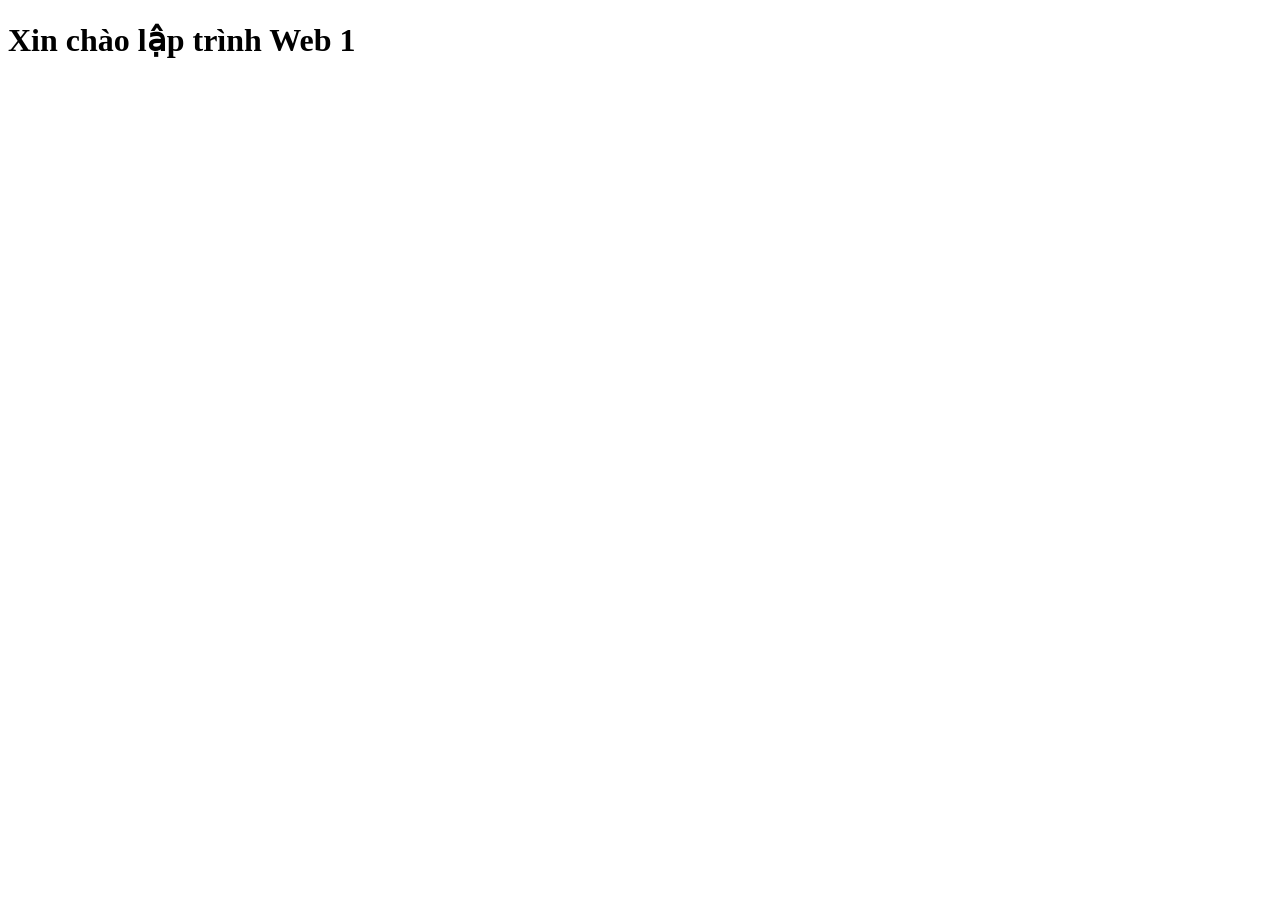
<file: beststore/src/main/resources/static/index.html>
<!DOCTYPE html>
<html lang="en">
<head>
    <meta charset="UTF-8">
    <meta name="viewport" content="width=device-width, initial-scale=1.0">
    <title>Document</title>
</head>
<body>
    <h1>  Xin chào lập trình Web 1</h1>
</body>
</html>
</file>
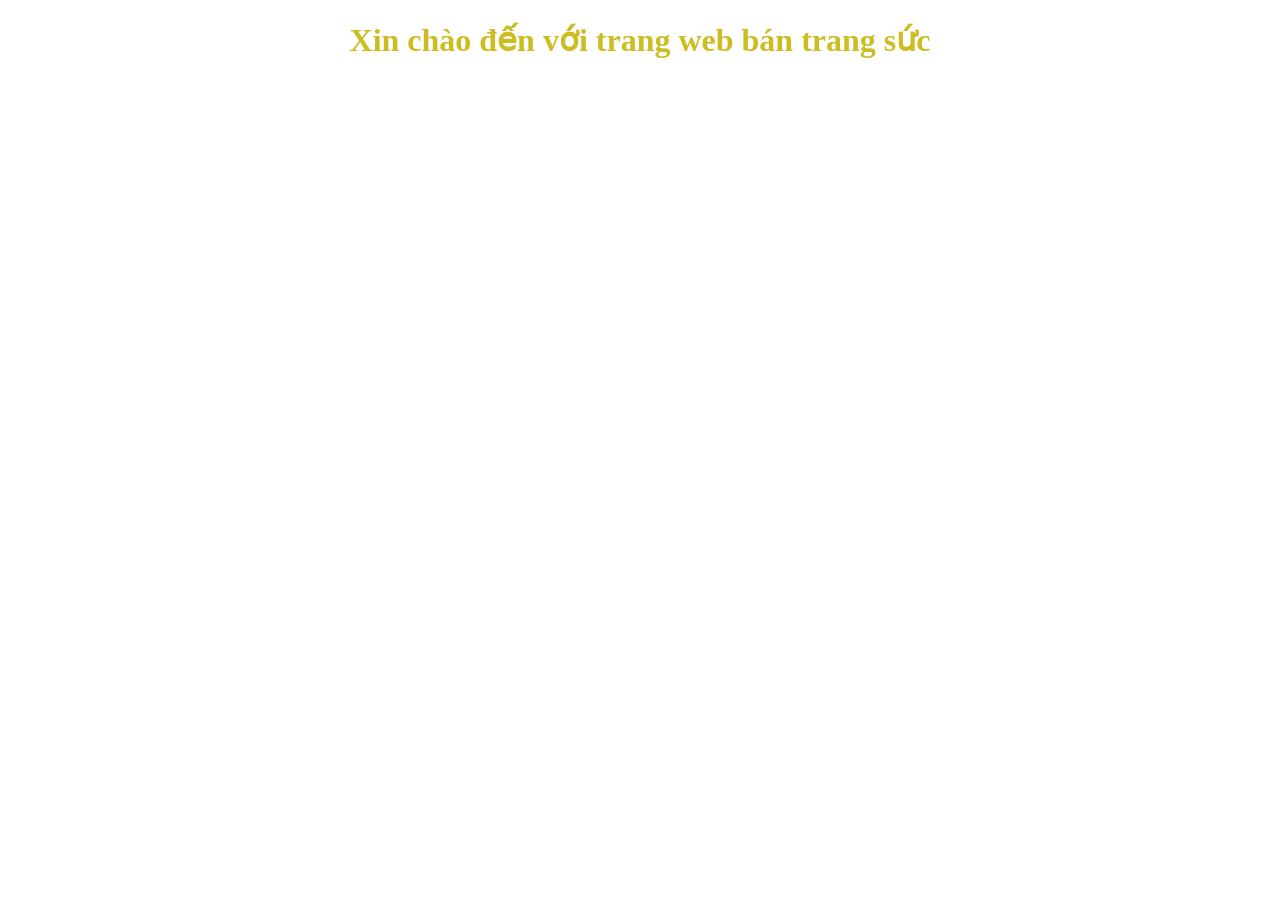
<file: dajewelry_cuoiky/src/main/resources/static/index.html>
<!DOCTYPE html>
<html lang="en">
<head>
    <meta charset="UTF-8">
    <title>Trang chủ</title>

</head>
<body>
    <h1 align="center" style="color: #ccbd23">Xin chào đến với trang web bán trang sức</h1>
</body>
</html>
</file>
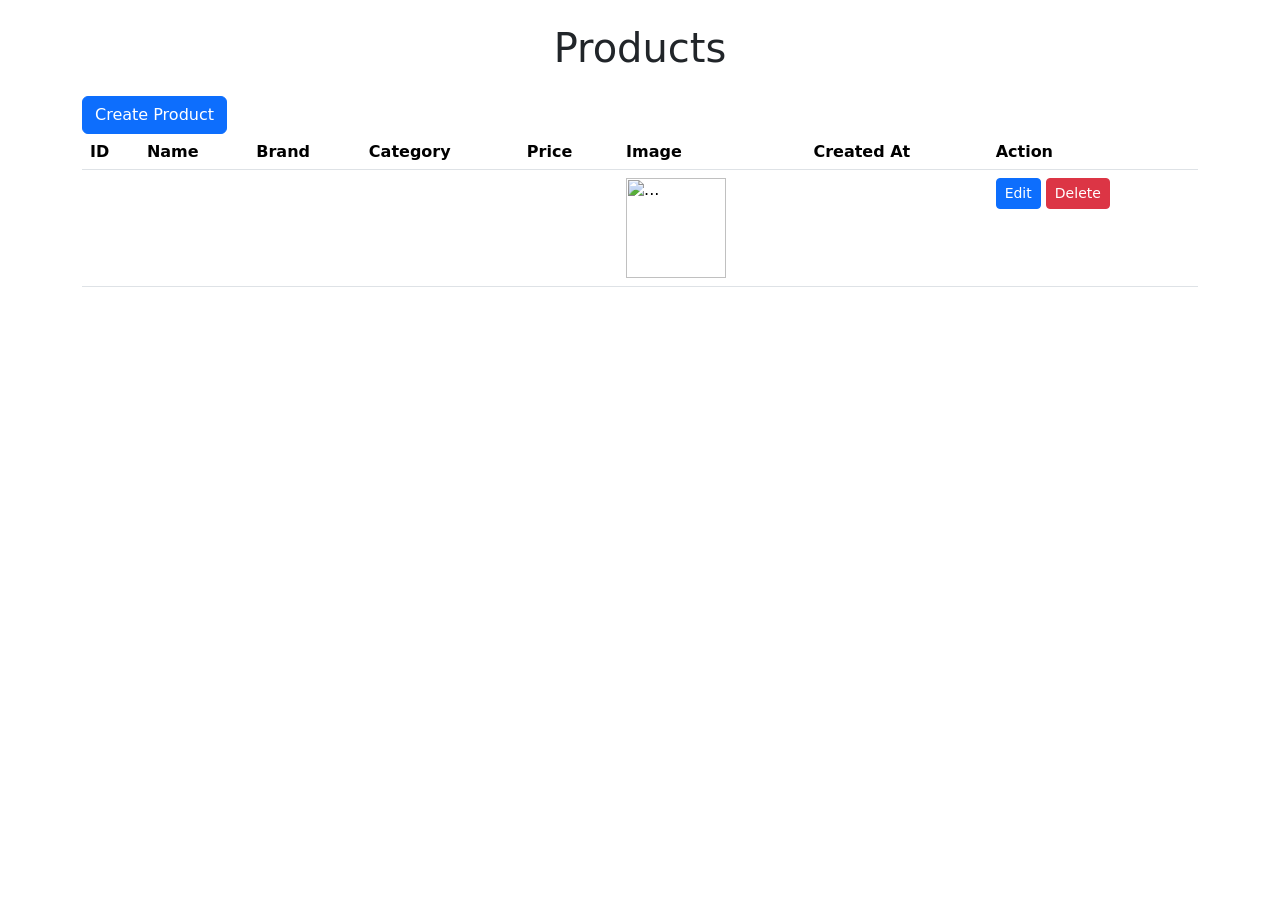
<file: beststore/src/main/resources/templates/products/index.html>
<html lang="en">
<head>
   <meta charset="utf-8">
   <meta name="viewport" content="width=device-width, initial-scale=1">
   <title>Products demo</title>
   <link href="https://cdn.jsdelivr.net/npm/bootstrap@5.3.3/dist/css/bootstrap.min.css" rel="stylesheet" integrity="sha384-QWTKZyjpPEjISv5WaRU9OFeRpok6YctnYmDr5pNlyT2bRjXh0JMhjY6hW+ALEwIH" crossorigin="anonymous">
</head>
<body>
<div class="container">
   <h1 class="text-center my-4">Products</h1>
   <a class="btn btn-primary" href="/products/create">Create Product</a>


   <table class="table">
       <thead>
       <tr>
           <th>ID</th>
           <th>Name</th>
           <th>Brand</th>
           <th>Category</th>
           <th>Price</th>
           <th>Image</th>
           <th>Created At</th>
           <th>Action</th>
       </tr>
       </thead>
       <tbody>
       <tr th:each="product : ${products}">
           <td th:text = "${product.id}"></td>
           <td th:text = "${product.name}"></td>
           <td th:text = "${product.brand}"></td>
           <td th:text = "${product.category}"></td>
           <td th:text = "@{${product.price} + '$'}"></td>
           <td>
               <img th:src="@{'/images/' + ${product.imageFilename}}" alt="..." width="100">
           </td>
           <td th:text="${product.createdAt.toString().substring(0, 10)}"></td>
           <td style="white-space: nowrap">
               <a class="btn btn-primary btn-sm" th:hrf="@{/products/edit(id=${product.id})}">Edit</a>
               <a class="btn btn-danger btn-sm" th:hrf="@{/products/edit(id=${product.id})}"  onclick="return confirm('Are you sure?')">Delete</a>
           </td>
       </tr>
       </tbody>
   </table>
</div>
<script src="https://cdn.jsdelivr.net/npm/bootstrap@5.3.3/dist/js/bootstrap.bundle.min.js" integrity="sha384-YvpcrYf0tY3lHB60NNkmXc5s9fDVZLESaAA55NDzOxhy9GkcIdslK1eN7N6jIeHz" crossorigin="anonymous"></script>

</body>
</html>
</file>
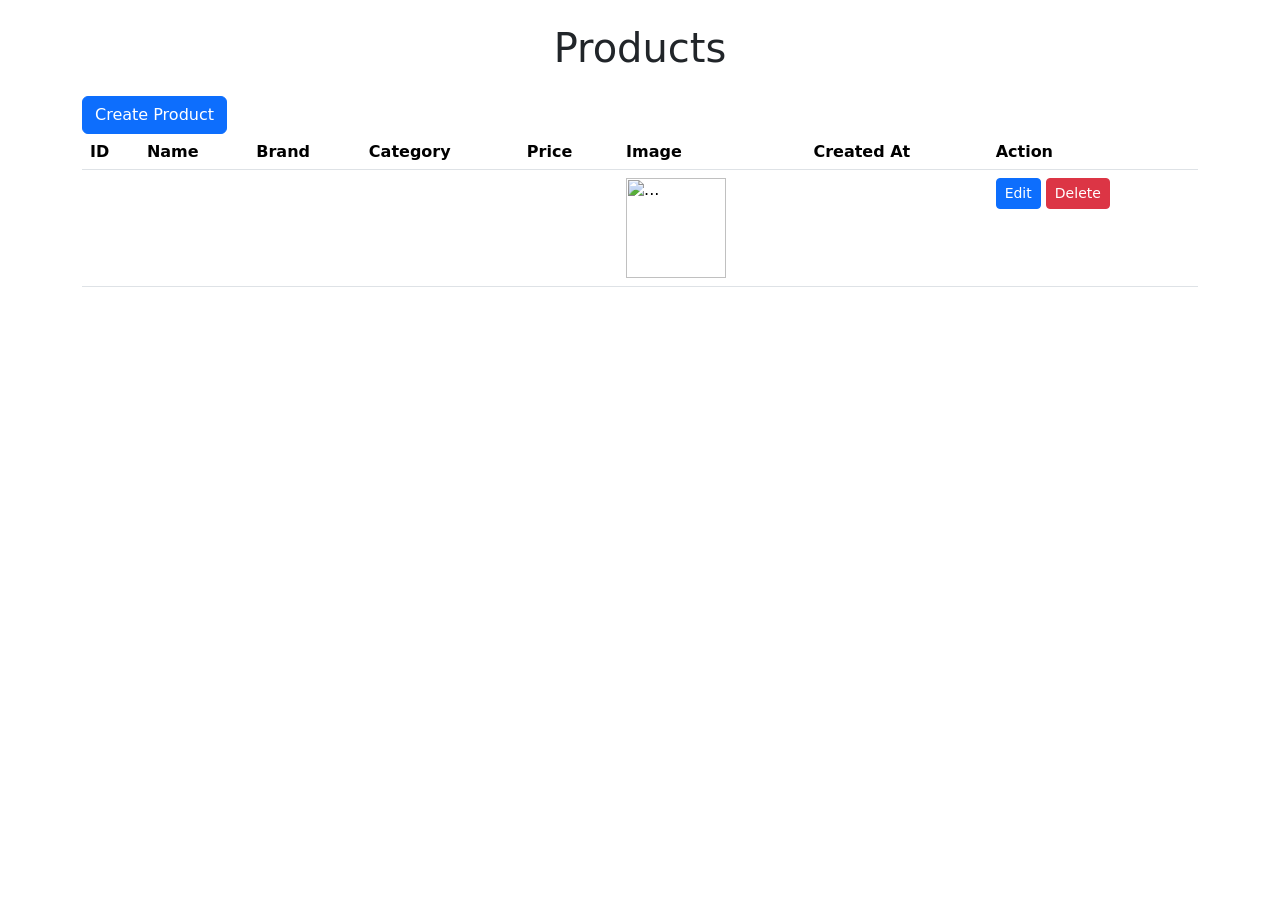
<file: beststore/beststore/src/main/resources/templates/products/index.html>
<html lang="en">
<head>
   <meta charset="utf-8">
   <meta name="viewport" content="width=device-width, initial-scale=1">
   <title>Products demo</title>
   <link href="https://cdn.jsdelivr.net/npm/bootstrap@5.3.3/dist/css/bootstrap.min.css" rel="stylesheet" integrity="sha384-QWTKZyjpPEjISv5WaRU9OFeRpok6YctnYmDr5pNlyT2bRjXh0JMhjY6hW+ALEwIH" crossorigin="anonymous">
</head>
<body>
<div class="container">
   <h1 class="text-center my-4">Products</h1>
   <a class="btn btn-primary" href="/products/create">Create Product</a>


   <table class="table">
       <thead>
       <tr>
           <th>ID</th>
           <th>Name</th>
           <th>Brand</th>
           <th>Category</th>
           <th>Price</th>
           <th>Image</th>
           <th>Created At</th>
           <th>Action</th>
       </tr>
       </thead>
       <tbody>
       <tr th:each="product : ${products}">
           <td th:text = "${product.id}"></td>
           <td th:text = "${product.name}"></td>
           <td th:text = "${product.brand}"></td>
           <td th:text = "${product.category}"></td>
           <td th:text = "@{${product.price} + '$'}"></td>
           <td>
               <img th:src="@{'/images/' + ${product.imageFilename}}" alt="..." width="100">
           </td>
           <td th:text="${product.createdAt.toString().substring(0, 10)}"></td>
           <td style="white-space: nowrap">
               <a class="btn btn-primary btn-sm" th:hrf="@{/products/edit(id=${product.id})}">Edit</a>
               <a class="btn btn-danger btn-sm" th:hrf="@{/products/edit(id=${product.id})}"  onclick="return comfirm('Are you sure?')">Delete</a>
           </td>
       </tr>
       </tbody>
   </table>
</div>
<script src="https://cdn.jsdelivr.net/npm/bootstrap@5.3.3/dist/js/bootstrap.bundle.min.js" integrity="sha384-YvpcrYf0tY3lHB60NNkmXc5s9fDVZLESaAA55NDzOxhy9GkcIdslK1eN7N6jIeHz" crossorigin="anonymous"></script>

</body>
</html>
</file>
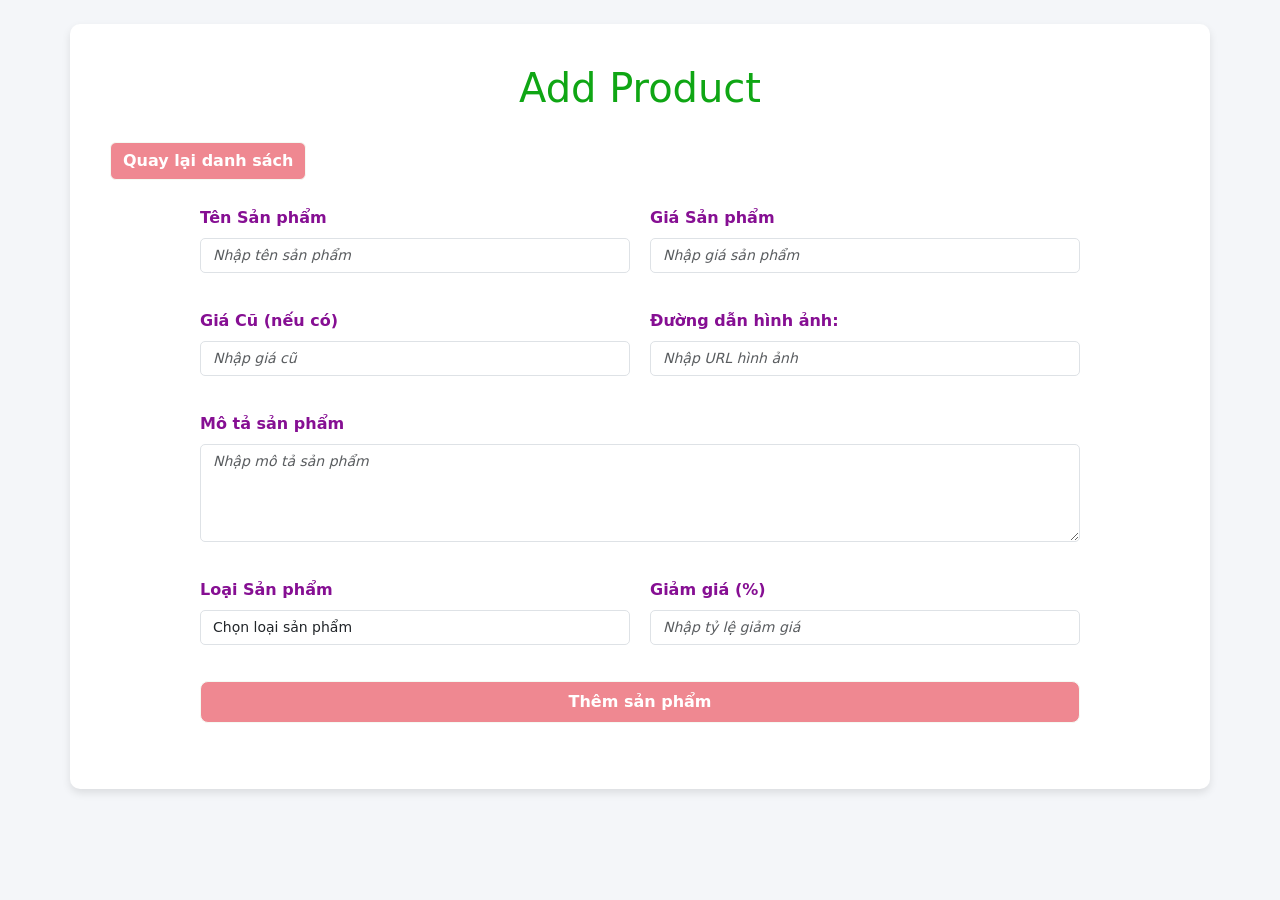
<file: dajewelry_cuoiky/src/main/resources/templates/jewelry/admin_add_product.html>
<!DOCTYPE html>
<html xmlns:th="http://www.thymeleaf.org">
<head>
    <title>Thêm Sản phẩm</title>
    <meta charset="UTF-8">
    <link href="https://cdn.jsdelivr.net/npm/bootstrap@5.3.0-alpha1/dist/css/bootstrap.min.css" rel="stylesheet" />
    <style>
        body {
            background-color: #f4f6f9;
        }

        .container {
            background-color: #ffffff;
            padding: 40px;
            border-radius: 10px;
            box-shadow: 0 4px 8px rgba(0, 0, 0, 0.1);
        }



        .btn-secondary, .btn-primary {
            background-color: #ef8891;
            border-color: #f4faf3;
            color: white;
            font-weight: bold;
        }

        .btn-secondary:hover, .btn-primary:hover {
            background-color: #0fa614;
            border-color: #004085;
            color: white;
        }

        .form-label {
            font-weight: bold;
            color: #860f93;
        }

        .form-control {
            border-radius: 5px;
            box-shadow: none;
            font-size: 14px;
        }

        .form-control:focus {
            border-color: #fb99a2;
            box-shadow: 0 0 0 0.25rem rgb(227, 195, 198);
        }

        .form-control::placeholder {
            font-style: italic;
        }

        .btn-lg {
            font-size: 16px;
            font-weight: bold;
        }

        /* Giới hạn chiều rộng của form */
        .row {
            max-width: 900px;
            margin: 0 auto;
        }

        /* Padding cho các cột trong form */
        .col-md-6.mb-3, .col-md-12.mb-3 {
            padding: 10px;
        }


        .form-control:hover {
            border-color: #f46674;
        }
    </style>
</head>
<body>
<div class="container mt-4">
    <h1 class="text-center" style="margin-bottom: 30px; color: #0fa614">Add Product</h1>
    <a th:href="@{/admin/products}" class="btn btn-secondary mb-3">Quay lại danh sách</a>

    <!-- Form Thêm Sản phẩm -->
    <form th:action="@{/admin/product/save}" th:object="${product}" method="post" enctype="multipart/form-data">
        <div class="row">
            <div class="col-md-6 mb-3">
                <label for="name" class="form-label">Tên Sản phẩm</label>
                <input type="text" id="name" th:field="*{name}" class="form-control" placeholder="Nhập tên sản phẩm" required>
            </div>

            <div class="col-md-6 mb-3">
                <label for="price" class="form-label">Giá Sản phẩm</label>
                <input type="number" id="price" th:field="*{price}" class="form-control" placeholder="Nhập giá sản phẩm" required>
            </div>

            <div class="col-md-6 mb-3">
                <label for="price2" class="form-label">Giá Cũ (nếu có)</label>
                <input type="number" id="price2" th:field="*{price2}" class="form-control" placeholder="Nhập giá cũ" >
            </div>

            <div class="col-md-6 mb-3">
                <label for="imageFilename" class="form-label">Đường dẫn hình ảnh:</label>
                <input type="text" id="imageFilename" th:field="*{imageFilename}" class="form-control" placeholder="Nhập URL hình ảnh" required>
            </div>

            <div class="col-md-12 mb-3">
                <label for="description" class="form-label">Mô tả sản phẩm</label>
                <textarea id="description" th:field="*{description}" class="form-control" rows="4" placeholder="Nhập mô tả sản phẩm" required></textarea>
            </div>

            <div class="col-md-6 mb-3">
                <label for="phanloai" class="form-label">Loại Sản phẩm</label>
                <select id="phanloai" th:field="*{phanloai}" class="form-control" required>
                    <option value="" disabled selected>Chọn loại sản phẩm</option>
                    <option value="Necklace">Necklace</option>
                    <option value="Ring">Ring</option>
                    <option value="Bracelet">Bracelet</option>
                    <option value="Brooch">Brooch</option>
                    <option value="Earrings">Earrings</option>
                </select>
            </div>

            <div class="col-md-6 mb-3">
                <label for="precent" class="form-label">Giảm giá (%)</label>
                <input type="number" id="precent" th:field="*{precent}" class="form-control" placeholder="Nhập tỷ lệ giảm giá" required>
            </div>

            <div class="col-md-12 mb-3">
                <button type="submit" class="btn btn-primary btn-lg w-100">Thêm sản phẩm</button>
            </div>
        </div>
    </form>
    <!-- End Form Thêm Sản phẩm -->
</div>

<script src="https://cdn.jsdelivr.net/npm/bootstrap@5.3.0-alpha1/dist/js/bootstrap.bundle.min.js"></script>
</body>
</html>
</file>
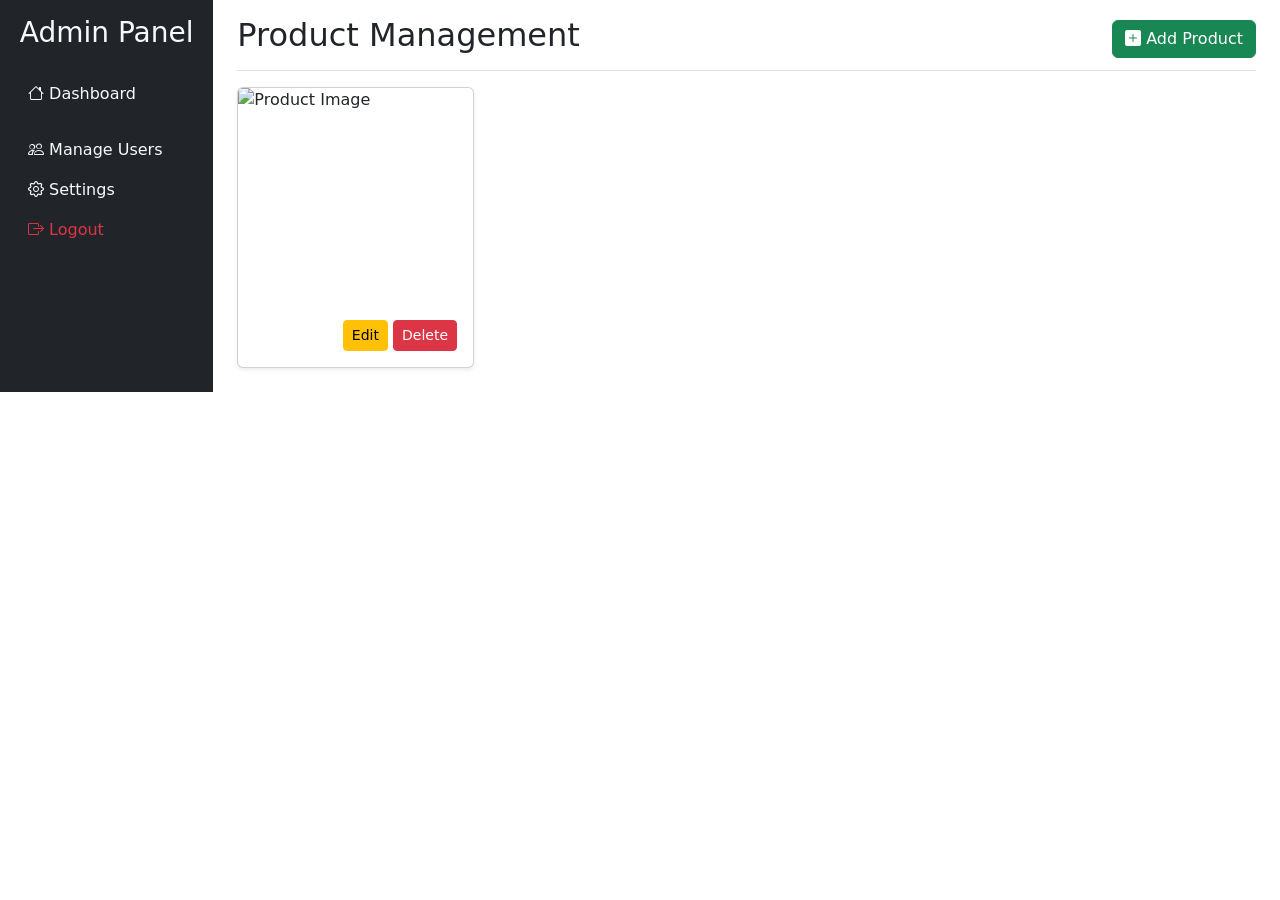
<file: dajewelry_cuoiky/src/main/resources/templates/jewelry/adminProducts.html>
<!DOCTYPE html>
<html xmlns:th="http://www.thymeleaf.org">
<head>
  <title>Admin Dashboard</title>
  <meta charset="UTF-8">
  <link href="https://cdn.jsdelivr.net/npm/bootstrap@5.3.3/dist/css/bootstrap.min.css" rel="stylesheet" integrity="sha384-QWTKZyjpPEjISv5WaRU9OFeRpok6YctnYmDr5pNlyT2bRjXh0JMhjY6hW+ALEwIH" crossorigin="anonymous">
  <link href="https://cdn.jsdelivr.net/npm/bootstrap-icons/font/bootstrap-icons.css" rel="stylesheet">
  <link rel="stylesheet" th:href="@{/css/style.css}">
  <link rel="stylesheet" th:href="@{/css/bootstrap.min.css}">
</head>
<body>
<div class="container-fluid">
  <div class="row">
    <!-- Sidebar Start -->
    <nav class="col-md-3 col-lg-2 d-md-block bg-dark text-light sidebar collapse">
      <div class="position-sticky">
        <h3 class="text-center py-3">Admin Panel</h3>
        <ul class="nav flex-column">
          <li class="nav-item">
            <a class="nav-link text-light" href="#">
              <i class="bi bi-house"></i> Dashboard
            </a>
          </li>
          <li class="nav-item">
            <a class="nav-link text-light" th:href="@{/admin/products}">
            </a>
          </li>
          <li class="nav-item">
            <a class="nav-link text-light" href="#">
              <i class="bi bi-people"></i> Manage Users
            </a>
          </li>
          <li class="nav-item">
            <a class="nav-link text-light" href="#">
              <i class="bi bi-gear"></i> Settings
            </a>
          </li>
          <li class="nav-item">
            <form th:action="@{/logout}" method="post">
              <button class="nav-link text-danger border-0 bg-transparent">
                <i class="bi bi-box-arrow-right"></i> Logout
              </button>
            </form>
          </li>
        </ul>
      </div>
    </nav>
    <!-- Sidebar End -->

    <!-- Main Content Start -->
    <main class="col-md-9 ms-sm-auto col-lg-10 px-md-4">
      <div class="d-flex justify-content-between flex-wrap flex-md-nowrap align-items-center pt-3 pb-2 mb-3 border-bottom">
        <h1 class="h2">Product Management</h1>
        <a href="/admin/product/add" class="btn btn-success">
          <i class="bi bi-plus-square-fill"></i> Add Product
        </a>
      </div>

      <!-- Products Grid -->
      <div class="row">
        <div class="col-md-4 col-lg-3 mb-4" th:each="pr : ${products}">
          <div class="card h-100 shadow-sm">
            <!-- Product Image -->
            <img th:src="@{'/images/' + ${pr.imageFilename}}" class="card-img-top" alt="Product Image" style="height: 200px; object-fit: cover;">

            <div class="card-body">
              <h5 class="card-title text-primary" th:text="${pr.name}"></h5>
              <p class="card-text text-muted" th:text="${pr.description}"></p>

              <div class="d-flex justify-content-between align-items-center">
                <div>
                  <strong th:text="${pr.price + '$'}"></strong>
                  <span class="text-muted text-decoration-line-through" th:text="${pr.price2 + '$'}"></span>
                </div>
                <div>
                  <a th:href="@{/admin/product/edit/{id}(id=${pr.id})}" class="btn btn-warning btn-sm">
                    Edit
                  </a>
                  <a th:href="@{/admin/product/delete/{id}(id=${pr.id})}" class="btn btn-danger btn-sm">
                    Delete
                  </a>
                </div>
              </div>
            </div>
          </div>
        </div>
      </div>
      <!-- End Products Grid -->
    </main>
    <!-- Main Content End -->
  </div>
</div>

<script src="https://cdn.jsdelivr.net/npm/bootstrap@5.3.3/dist/js/bootstrap.bundle.min.js" integrity="sha384-YvpcrYf0tY3lHB60NNkmXc5s9fDVZLESaAA55NDzOxhy9GkcIdslK1eN7N6jIeHz" crossorigin="anonymous"></script>
</body>
</html>
</file>
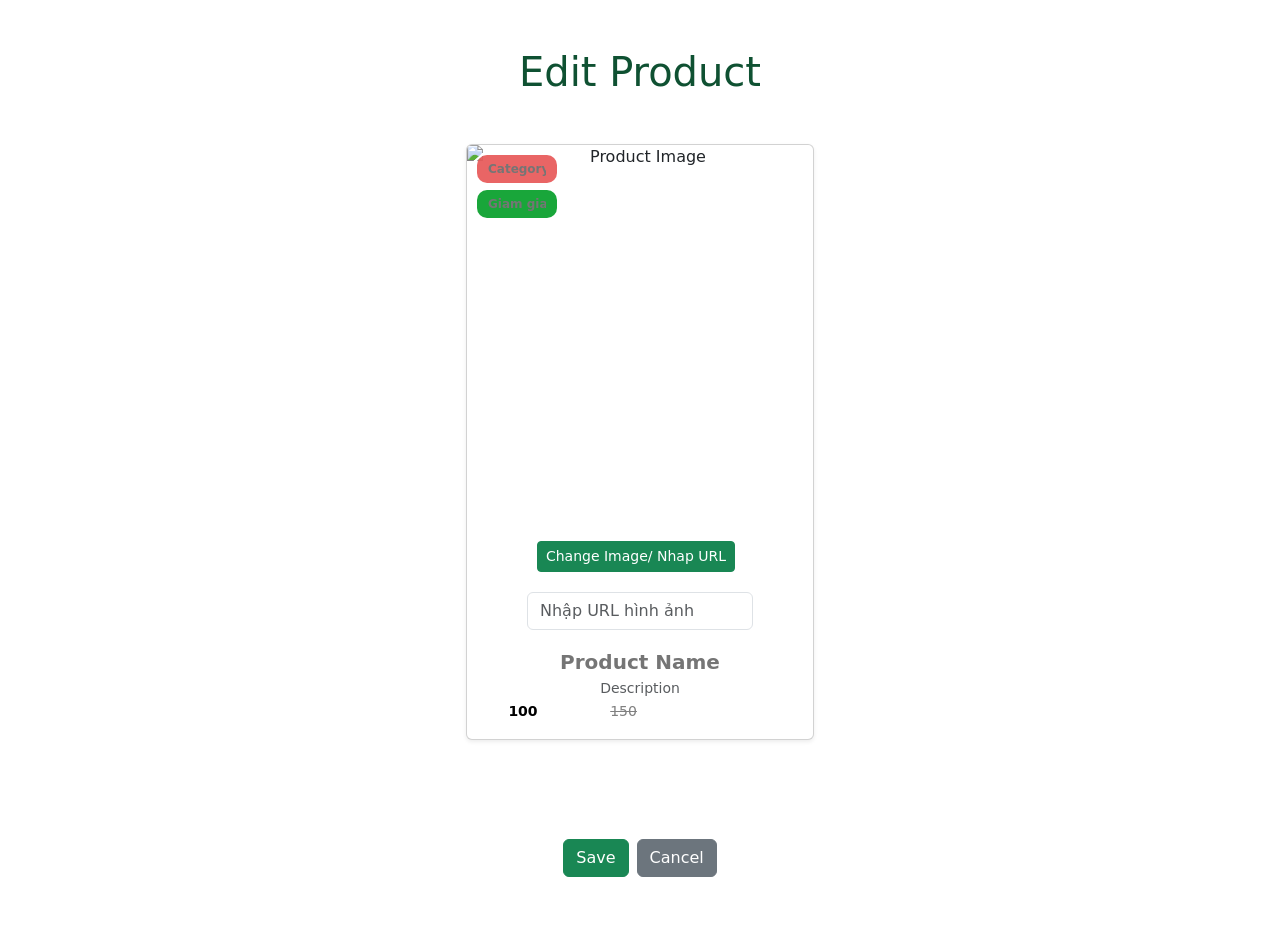
<file: dajewelry_cuoiky/src/main/resources/templates/jewelry/editProduct.html>
<!DOCTYPE html>
<html xmlns:th="http://www.thymeleaf.org" lang="en">
<head>
    <meta charset="UTF-8">
    <meta name="viewport" content="width=device-width, initial-scale=1.0">
    <title>Edit Product</title>
    <link href="https://cdn.jsdelivr.net/npm/bootstrap@5.3.3/dist/css/bootstrap.min.css" rel="stylesheet">
    <link href="https://cdn.jsdelivr.net/npm/bootstrap-icons/font/bootstrap-icons.css" rel="stylesheet">
    <style>
        .editable {
            border: none;
            background: transparent;
            color: var(--bs-primary);
            text-align: center;
            font-size: 1.25rem;
            font-weight: bold;
        }

        .editable:focus {
            outline: none;
            border-bottom: 2px solid var(--bs-primary);
        }

        /* New styles to overlay the category and discount over the image */
        .overlay-input {
            position: absolute;
            z-index: 2;
            top: 10px;
            font-size: 12px;
            font-weight: bold;
            padding: 5px 10px;
            border-radius: 10px;
            border: 1px solid transparent;
            color: white;
            cursor: text;
            width: 80px;
            height: 28px;
            text-align: center;
        }

        .category-overlay {
            background-color: rgba(232, 88, 88, 0.92);
            left: 10px;
        }

        .discount-overlay {
            background-color: #19a63a;
            top:45px;
            left : 10px;
        }

        /* Styling for image container to position the overlay input fields */
        .image-container {
            position: relative;
            display: inline-block;
        }

        .image-container img {
            width: 100%;
            height: 380px;
            object-fit: cover;
        }
        .row {
            /* Các thuộc tính CSS để căn giữa div */
            display: flex;
            justify-content: center;
            align-items: center;
            height: 75vh;
        }
    </style>
</head>
<body>
<div class="container my-5">

        <div class="card-body">
            <form th:action="@{/admin/product/update/{id}(id=${product.id})}" th:object="${product}" method="post" id="edit-form">
                <!-- Product display -->
                <div class="container my-5" >
                    <h1 class="text-center" style="color: #0f5132;">Edit Product</h1>
                    <div class="row" style="margin-top: 20px; "  >
                        <div class="col-md-4 " align="center">
                            <div class="card mb-4 shadow-sm">
                                <!-- Category and Discount overlays on the image -->
                                <div class="image-container">
                                    <!-- Category -->
                                    <input type="text"
                                           th:field="*{phanloai}"
                                           placeholder="Category"
                                           th:value="*{phanloai}"
                                           class="overlay-input category-overlay">

                                    <!-- Discount -->
                                    <input type="text"
                                           th:field="*{precent}"
                                           placeholder="Giam gia"
                                           th:value="*{precent}"
                                           class="overlay-input discount-overlay">

                                    <!-- Product Image -->
                                    <img id="productImage" class="card-img-top mx-auto d-block" th:src="@{'/images/' + ${product.imageFilename}}"
                                            alt="Product Image">
                                    <div class="d-flex justify-content-center align-items-center mt-3 ">
                                        <div class="text-center">
                                            <label for="imageFilename" class="btn btn-success btn-sm me-2">Change Image/ Nhap URL</label>
                                            <input type="text" id="imageFilename" th:field="*{imageFilename}" class="form-control" placeholder="Nhập URL hình ảnh" required style="margin-top: 20px;">
                                        </div>
                                    </div>

                            </div>

                                <div class="card-body">
                                    <!-- Product Name -->
                                    <input
                                            type="text"
                                            class="editable"
                                            th:field="*{name}"
                                            placeholder="Product Name"
                                            th:value="*{name}">

                                    <!-- Description -->
                                    <div
                                            class="card-text text-muted text-center"
                                            style="font-size: 14px; cursor: text;"
                                            contenteditable="true"
                                            onfocus="this.style.outline = 'none';"
                                            onblur="document.getElementById('description').value = this.textContent.trim();"
                                            th:text="*{description}">
                                        Description
                                    </div>
                                    <input type="hidden" id="description" name="description" th:field="*{description}">

                                    <div class="d-flex justify-content-between align-items-center">
                                        <div>
                                            <!-- Price -->
                                            <strong>
                                                <input type="text"
                                                       style="margin-right: 30px; font-size: 14px; font-weight: bold; border: none; background-color: transparent; color: black; width: 80px; text-align: center;outline: none"
                                                       th:field="*{price}"
                                                       value="100"
                                                       placeholder="$100">
                                            </strong>

                                            <!-- Old Price -->
                                            <input type="text"
                                                   style="text-decoration: line-through; font-size: 14px; border: none; background-color: transparent; color: gray; width: 50px; text-align: center;outline: none"
                                                   th:field="*{price2}"
                                                   value="150"
                                                   placeholder="$150">
                                        </div>
                                    </div>

                                </div>
                            </div>
                        </div>
                    </div>
                </div>
<!--                </div>-->

                <!-- Action buttons -->
                <div class="d-flex justify-content-center mt-4" style="margin-top: 40px">
                    <button type="submit" class="btn btn-success me-2">Save</button>
                    <a th:href="@{/admin/products}" class="btn btn-secondary">Cancel</a>
                </div>

            </form>

        </div>
    </div>
</div>
<script src="https://cdn.jsdelivr.net/npm/bootstrap@5.3.3/dist/js/bootstrap.bundle.min.js"></script>
</body>
</html>
</file>
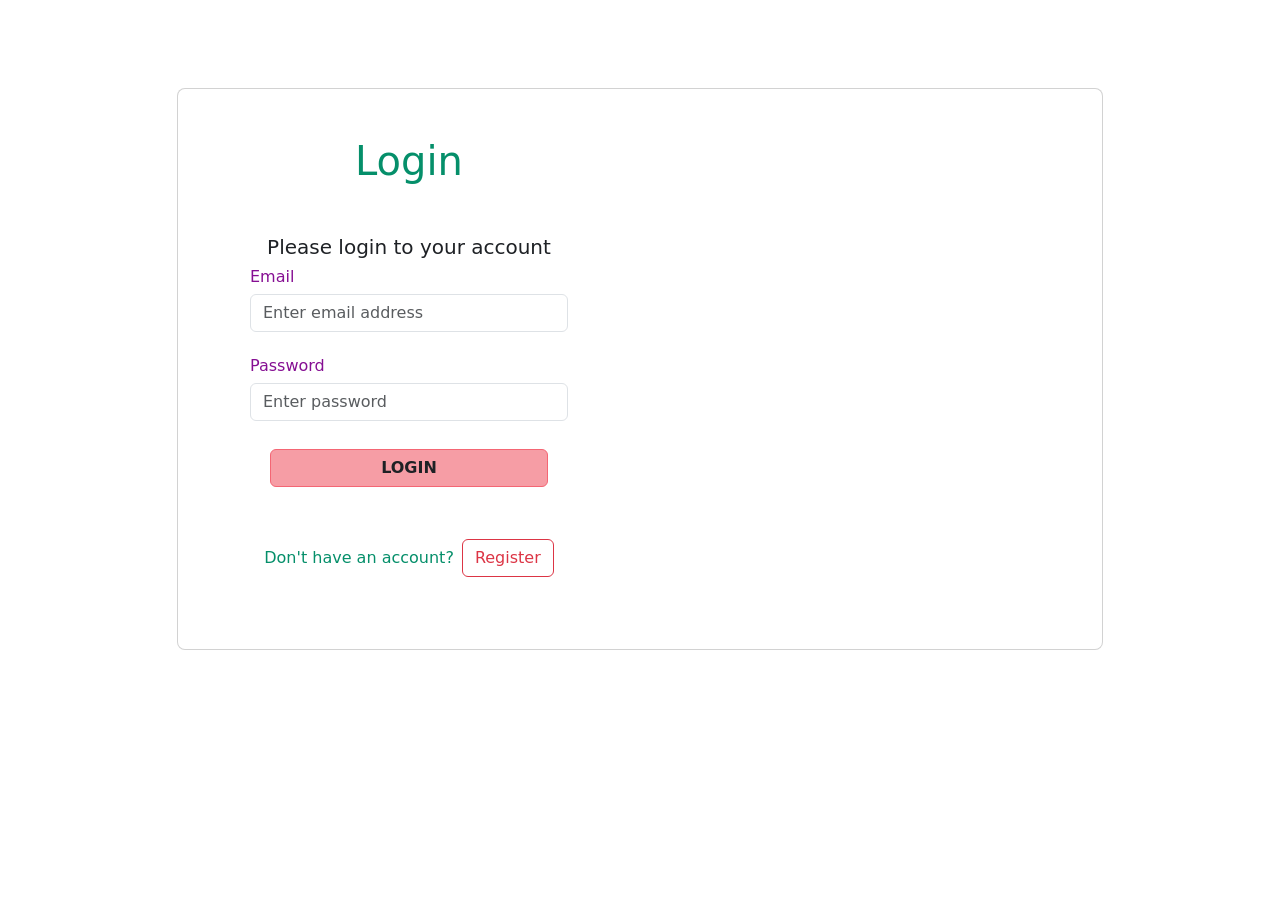
<file: dajewelry_cuoiky/src/main/resources/templates/jewelry/login.html>
<!DOCTYPE html>
<html lang="en"
      xmlns:th="http://www.thymeleaf.org"
>
<head>
    <meta charset="UTF-8">
    <title>Login</title>
    <link href="https://cdn.jsdelivr.net/npm/bootstrap@5.0.2/dist/css/bootstrap.min.css"
          rel="stylesheet"
          integrity="sha384-EVSTQN3/azprG1Anm3QDgpJLIm9Nao0Yz1ztcQTwFspd3yD65VohhpuuCOmLASjC"
          crossorigin="anonymous">
</head>
<body>

<section class="h-100 gradient-form" style="background-image: url('https://png.pngtree.com/thumb_back/fh260/back_our/20190621/ourmid/pngtree-taobao-jewelry-fresh-and-simple-gold-jewelry-poster-image_194638.jpg') ;background-size: cover; background-position: center; margin-top: 40px">
    <div class="container py-5 h-100">
        <div class="row d-flex justify-content-center align-items-center h-100">
            <div class="col-xl-10">
                <div class="card rounded-3 text-black">
                    <div class="row g-0">
                        <div class="col-lg-6">
                            <div class="card-body p-md-5 mx-md-4" style="color: #058f6a ; ">
                                <div class="text-center">
                                     <h1>Login</h1>
                                </div>

                                <form method="post"
                                      role="form"
                                      th:action="@{/login}"
                                      class="form-horizontal">
                                    <h5 style="margin-top: 50px; color: #1e2125" align="center">Please login to your account</h5>

                                    <div data-mdb-input-init class="form-outline mb-4">
                                        <h6 class="form-label" for="username" style="color: #860f93">Email</h6>
                                        <input type="text"
                                               id="username"
                                               name="username"
                                               class="form-control"
                                               placeholder="Enter email address"/>

                                    </div>

                                    <div data-mdb-input-init class="form-outline mb-4">
                                        <h6 class="form-label" for="password" style="color: #860f93">Password</h6>
                                        <input  type="password"
                                                id="password"
                                                name="password"
                                                class="form-control"
                                                placeholder="Enter password" />

                                    </div>

                                    <div class="text-break pt-1 mb-5 pb-1" style="margin-left: 20px; margin-right: 20px">
                                        <button type="submit" class="btn btn-danger w-100" style="background-color: #f69da5; border-color: #f46674;color: #1e2125">
                                            <strong>LOGIN</strong>
                                        </button>


                                    </div>

                                    <div class="d-flex align-items-center justify-content-center pb-4">
                                        <p class="mb-0 me-2">Don't have an account?</p>
                                        <a th:href="@{/register}">
                                            <button  type="button" data-mdb-button-init data-mdb-ripple-init class="btn btn-outline-danger">Register</button>
                                        </a>
                                    </div>

                                </form>

                            </div>
                        </div>
                        <div class="col-lg-6 d-flex align-items-center gradient-custom-2" style="background-image:url('https://vietnamdailytour.vn/wp-content/uploads/2022/08/cau-rong-da-nang.jpg');">

                        </div>
                    </div>
                </div>
            </div>
        </div>
    </div>
</section>
</body>
</html>
</file>
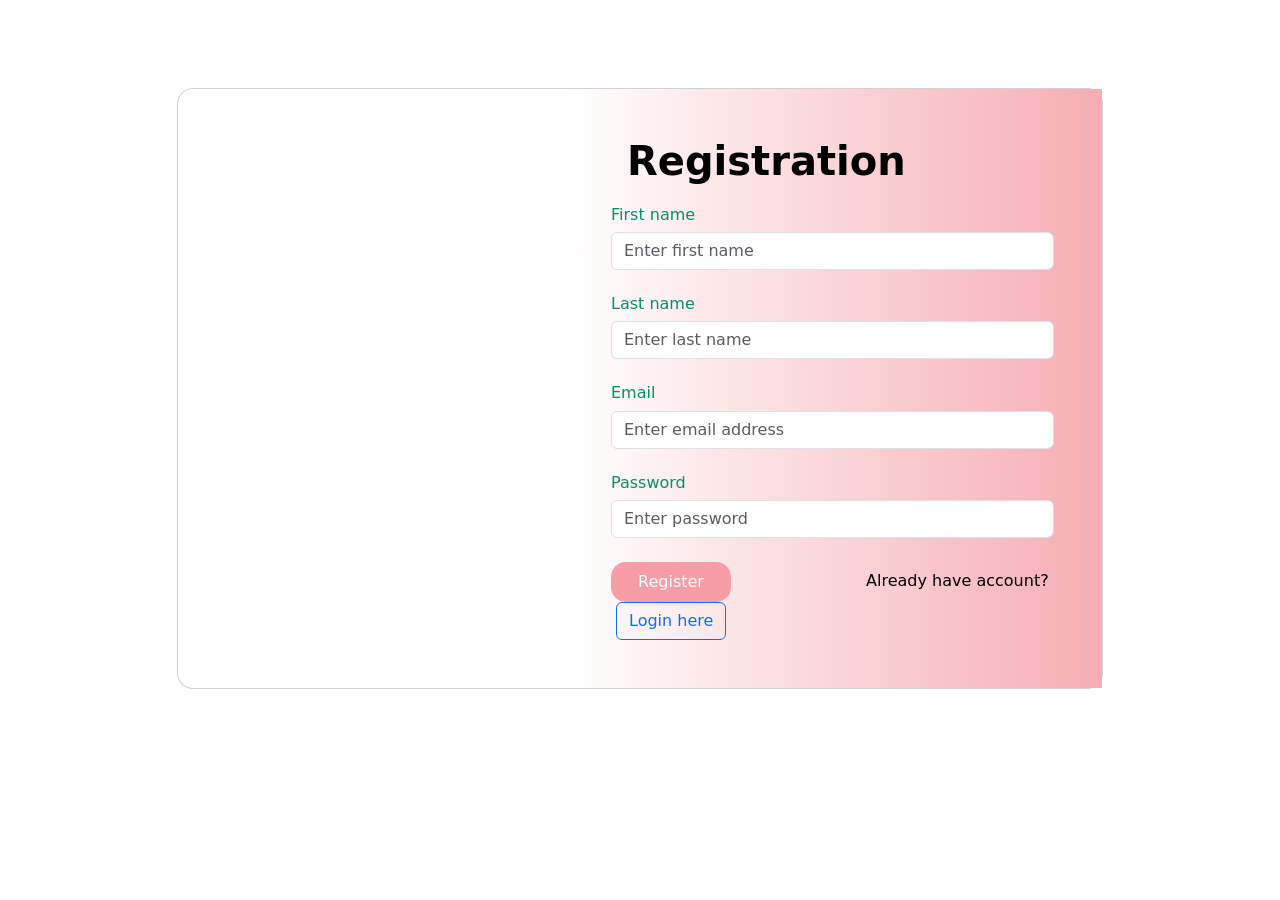
<file: dajewelry_cuoiky/src/main/resources/templates/jewelry/register.html>
<!DOCTYPE html>
<html lang="en"
      xmlns:th="http://www.thymeleaf.org"
>
<head>
  <meta charset="UTF-8">
  <title>Register</title>
  <link href="https://cdn.jsdelivr.net/npm/bootstrap@5.0.2/dist/css/bootstrap.min.css"
        rel="stylesheet"
        integrity="sha384-EVSTQN3/azprG1Anm3QDgpJLIm9Nao0Yz1ztcQTwFspd3yD65VohhpuuCOmLASjC"
        crossorigin="anonymous">
</head>
<body>
<section class="h-100 gradient-form" style="background-image: url('https://png.pngtree.com/thumb_back/fh260/back_our/20190621/ourmid/pngtree-taobao-jewelry-fresh-and-simple-gold-jewelry-poster-image_194638.jpg');background-size: cover; background-position: center; margin-top: 40px;">
  <div class="container py-5 h-100">
    <div class="row d-flex justify-content-center align-items-center h-100">
      <div class="col col-xl-10">
        <div class="card" style="border-radius: 1rem ;">
          <div class="row g-0">
            <div class="col-md-6 col-lg-5 d-none d-md-block" style="border-radius: 1rem 0 0 1rem; background-size: cover;background-image:url('https://png.pngtree.com/background/20210710/original/pngtree-jewelry-poster-background-material-picture-image_1037423.jpg');">
            </div>
            <div class="col-md-6 col-lg-7 d-flex align-items-center"
                 style="background: linear-gradient(to right, #ffffff, #f6adb3);">
              <div class="card-body p-4 p-lg-5 text-black">

                <form method="post"
                      role="form"
                      th:action="@{/register/save}"
                      th:object="${user}">

                  <div class="d-flex align-items-center mb-3 pb-1">
                    <i class="fas fa-cubes fa-2x me-3" style="color: #ff6219;"></i>
                    <span class="h1 fw-bold mb-0">Registration</span>
                  </div>
                  <div data-mdb-input-init class="form-outline mb-4">
                    <h6 class="form-label" for="firstname" style="color: #058f6a">First name</h6>
                    <input class="form-control"
                           id="firstName"
                           name="firstName"
                           placeholder="Enter first name"
                           th:field="*{firstName}"
                           type="text" />
                    <p th:errors = "*{firstName}" class="text-danger"
                       th:if="${#fields.hasErrors('firstName')}"></p>
                  </div>

                  <div data-mdb-input-init class="form-outline mb-4">
                    <h6 class="form-label" for="lastname" style="color: #058f6a">Last name</h6>
                    <input  class="form-control"
                            id="lastName"
                            name="lastName"
                            placeholder="Enter last name"
                            th:field="*{lastName}"
                            type="text" />
                    <p th:errors = "*{lastName}" class="text-danger"
                       th:if="${#fields.hasErrors('lastName')}"></p>
                  </div>
                  <div data-mdb-input-init class="form-outline mb-4">
                    <h6 class="form-label" for="email" style="color: #058f6a">Email</h6>
                    <input
                            class="form-control"
                            id="email"
                            name="email"
                            placeholder="Enter email address"
                            th:field="*{email}"
                            type="email"
                    />
                    <p th:errors = "*{email}" class="text-danger"
                       th:if="${#fields.hasErrors('email')}"></p>
                  </div>

                  <div data-mdb-input-init class="form-outline mb-4">
                    <h6 class="form-label" for="password" style="color: #058f6a">Password</h6>
                    <input
                            class="form-control"
                            id="password"
                            name="password"
                            placeholder="Enter password"
                            th:field="*{password}"
                            type="password"
                    />
                    <p th:errors = "*{password}" class="text-danger"
                       th:if="${#fields.hasErrors('password')}"></p>
                  </div>
                  <div class="form-group">
                    <button class="btn btn-primary" type="submit"
                            style="background-color: #f69da5;height: 40px;width: 120px;border:none; border-radius: 15px; transition: 0.1s;
                            cursor: pointer;" onmouseover="this.style.backgroundColor='#f46674';
                            this.style.borderRadius='15px';" onmouseout="this.style.backgroundColor='#f69da5';
                            this.style.borderRadius='15px';">Register</button>

                    <span style="margin-left: 130px">Already have account?
                      <a th:href="@{/login}" style="margin-left: 5px">
                   <button  type="button" data-mdb-button-init data-mdb-ripple-init class="btn btn-outline-primary">Login here</button>
                    </a></span>
                  </div>

                </form>

              </div>
            </div>
          </div>
        </div>
      </div>
    </div>
  </div>
</section>
</body>
</html>
</file>
